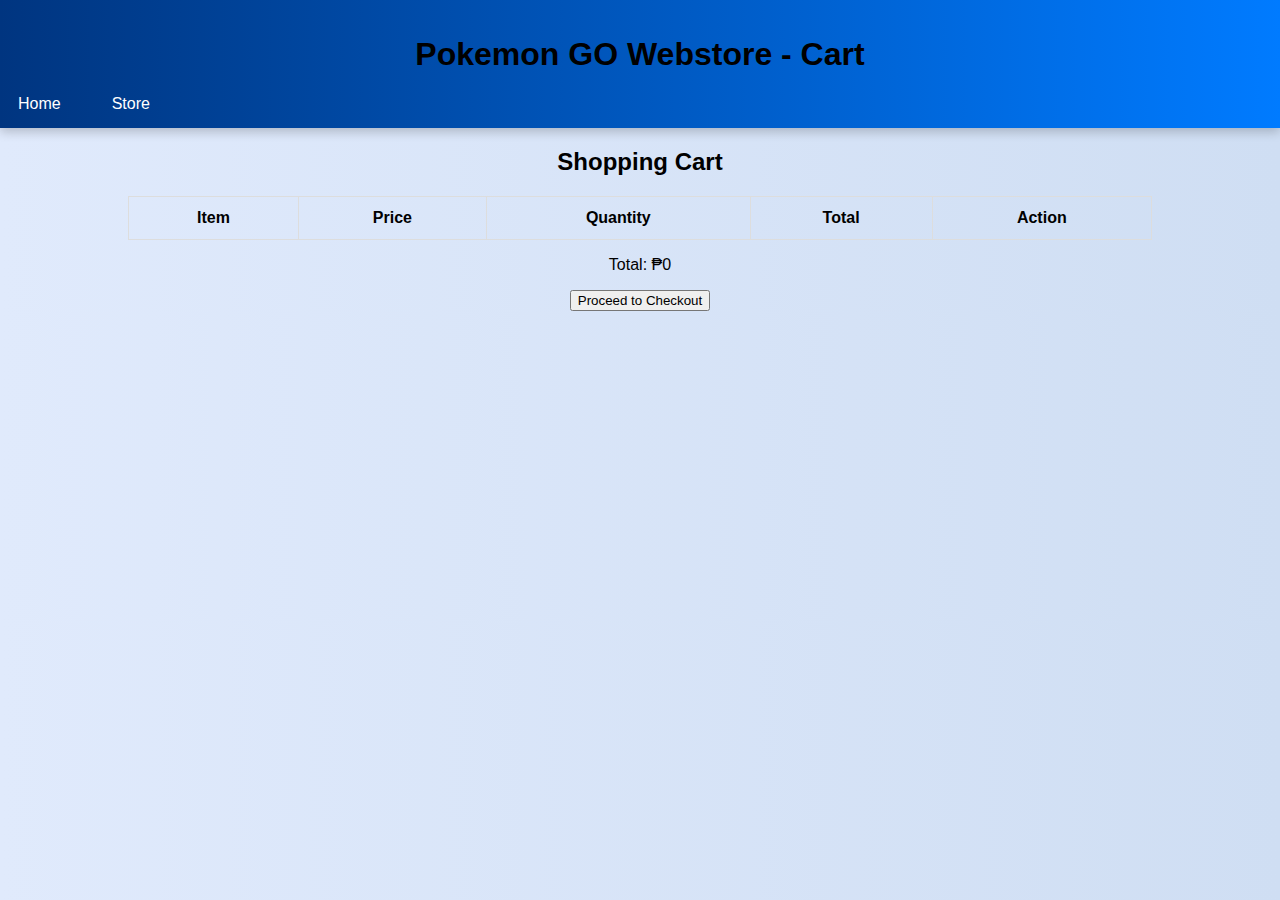
<file: cart.html>
<!DOCTYPE html>
<html lang="en">
<head>
    <meta charset="UTF-8">
    <meta name="viewport" content="width=device-width, initial-scale=1.0">
    <title>Cart - Pokemon GO Webstore</title>
    <link rel="stylesheet" href="css/styles.css">
</head>
<body>
    <header>
        <h1>Pokemon GO Webstore - Cart</h1>
        <nav>
            <ul>
                <li><a href="index.html">Home</a></li>
                <li><a href="store.html">Store</a></li>
            </ul>
        </nav>
    </header>

    <main>
        <h2>Shopping Cart</h2>
        <table id="cart-table">
            <thead>
                <tr>
                    <th>Item</th>
                    <th>Price</th>
                    <th>Quantity</th>
                    <th>Total</th>
                    <th>Action</th>
                </tr>
            </thead>
            <tbody id="cart-items"></tbody>
        </table>
        <p id="cart-total">Total: ₱0.00</p>
        <button onclick="checkout()">Proceed to Checkout</button>

        
    </main>

    <script src="js/script.js"></script>
</body>
</html>
</file>
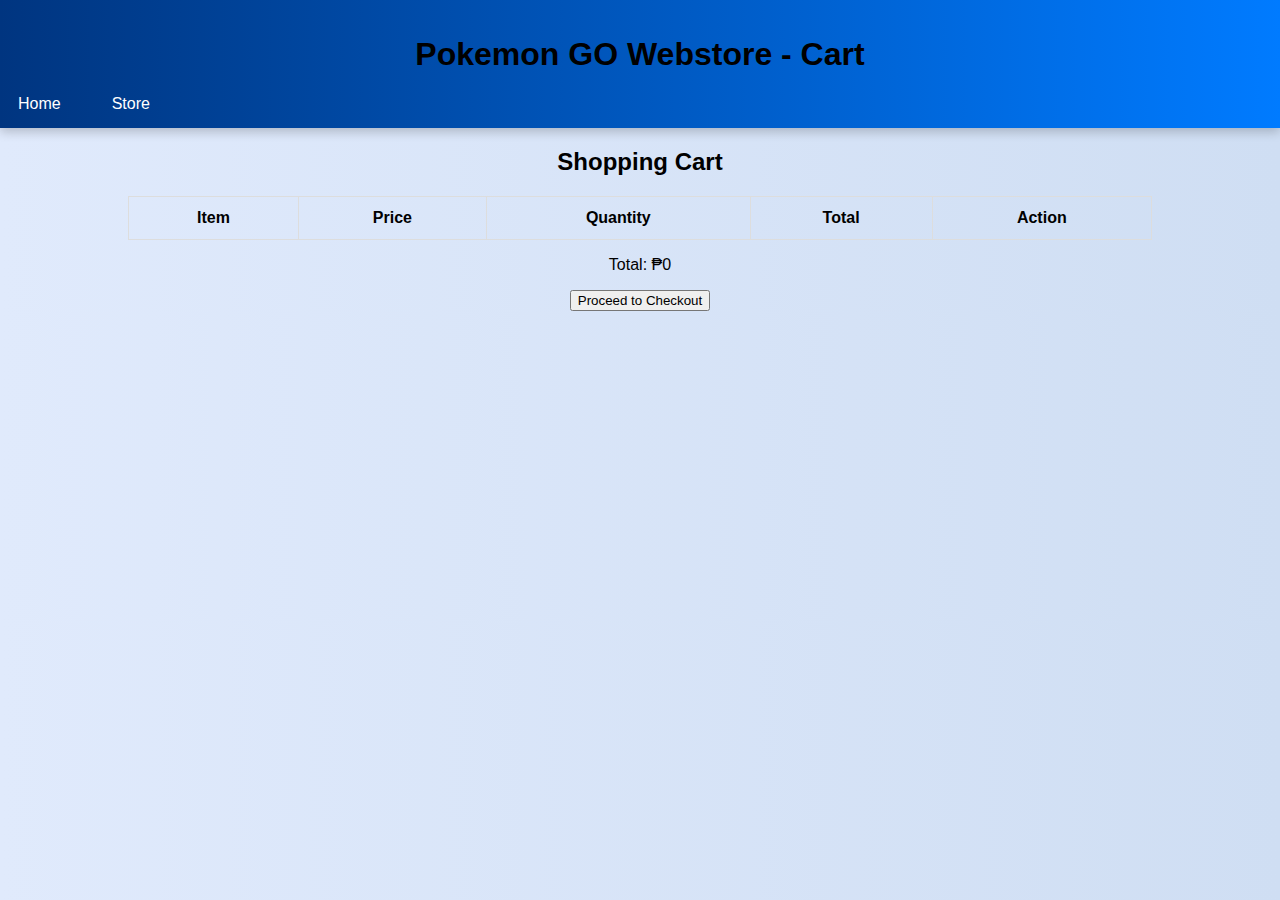
<file: checkout.html>
<!DOCTYPE html>
<html lang="en">
<head>
    <meta charset="UTF-8">
    <meta name="viewport" content="width=device-width, initial-scale=1.0">
    <title>Checkout - Pokémon GO Webstore</title>
    <link href="https://fonts.googleapis.com/css2?family=Poppins:wght@300;400;600&display=swap" rel="stylesheet">
    <style>
        body {
            font-family: 'Poppins', sans-serif;
            background-color: #f8f9fa;
            margin: 0;
            padding: 0;
            text-align: center;
        }
        .container {
            width: 50%;
            margin: 50px auto;
            background: white;
            padding: 30px;
            border-radius: 10px;
            box-shadow: 0px 4px 10px rgba(0, 0, 0, 0.1);
        }
        h1 {
            color: #0a58ca;
        }
        .payment-table {
            width: 100%;
            border-collapse: collapse;
            margin: 20px 0;
        }
        .payment-table th, .payment-table td {
            padding: 12px;
            border-bottom: 1px solid #ddd;
            text-align: left;
        }
        .payment-table th {
            background: #0a58ca;
            color: white;
            text-transform: uppercase;
        }
        .total {
            font-size: 1.5em;
            font-weight: bold;
            color: #333;
            margin-top: 20px;
        }
        .payment-method {
            margin: 20px 0;
        }
        select {
            padding: 10px;
            border: 1px solid #ddd;
            border-radius: 5px;
            font-size: 1em;
        }
        button {
            background: #0a58ca;
            color: white;
            padding: 12px 20px;
            border: none;
            border-radius: 5px;
            font-size: 1em;
            cursor: pointer;
            transition: 0.3s;
        }
        button:hover {
            background: #084298;
        }
    </style>
</head>
<body>
    <div class="container">
        <h1>Checkout</h1>
        <table class="payment-table">
            <thead>
                <tr>
                    <th>Item</th>
                    <th>Price</th>
                    <th>Quantity</th>
                    <th>Total</th>
                </tr>
            </thead>
            <tbody id="cart-items"></tbody>
        </table>
        <div class="total">Total: ₱<span id="total-price">0.00</span></div>

        <div class="payment-method">
            <label for="payment">Select Payment Method:</label>
            <select id="payment">
                <option value="">--Choose Payment Method--</option>
                <option value="Credit Card">Credit Card</option>
                <option value="PayPal">PayPal</option>
                <option value="Gcash">Gcash</option>
            </select>
        </div>

        <button id="confirmPayment">Confirm Payment</button>
    </div>

    <script>
        document.addEventListener("DOMContentLoaded", function () {
            console.log("✅ Checkout page loaded");

            const cartItemsContainer = document.getElementById("cart-items");
            const totalPriceElement = document.getElementById("total-price");
            const confirmButton = document.getElementById("confirmPayment");
            const paymentSelect = document.getElementById("payment");

            let cart = JSON.parse(localStorage.getItem("checkoutCart")) || [];

            if (cart.length === 0) {
                alert("No items in cart. Redirecting to cart...");
                window.location.href = "cart.html"; 
                return;
            }

            let totalPrice = 0;
            cartItemsContainer.innerHTML = "";

            cart.forEach(item => {
                let row = document.createElement("tr");
                row.innerHTML = `
                    <td>${item.name}</td>
                    <td>₱${item.price.toFixed(2)}</td>
                    <td>${item.quantity}</td>
                    <td>₱${(item.price * item.quantity).toFixed(2)}</td>
                `;
                cartItemsContainer.appendChild(row);
                totalPrice += item.price * item.quantity;
            });

            totalPriceElement.textContent = totalPrice.toFixed(2);
            console.log("💰 Total price calculated:", totalPrice);

            confirmButton.addEventListener("click", function () {
                console.log("🛑 Confirm Payment button clicked");

                const paymentMethod = paymentSelect.value;
                if (!paymentMethod) {
                    alert("Please select a payment method.");
                    return;
                }

                const transaction = {
                    date: new Date().toLocaleString(),
                    items: cart,
                    totalPrice: totalPrice,
                    paymentMethod: paymentMethod
                };

                let history = JSON.parse(localStorage.getItem("transactionHistory")) || [];
                history.push(transaction);

                localStorage.setItem("transactionHistory", JSON.stringify(history));
                console.log("✅ Transaction saved!");

                localStorage.removeItem("checkoutCart"); // Clear cart after payment
                alert("✅ Payment successful! Redirecting to transaction history...");
                window.location.href = "history.html";
            });
        });
    </script>
</body>
</html>
</file>
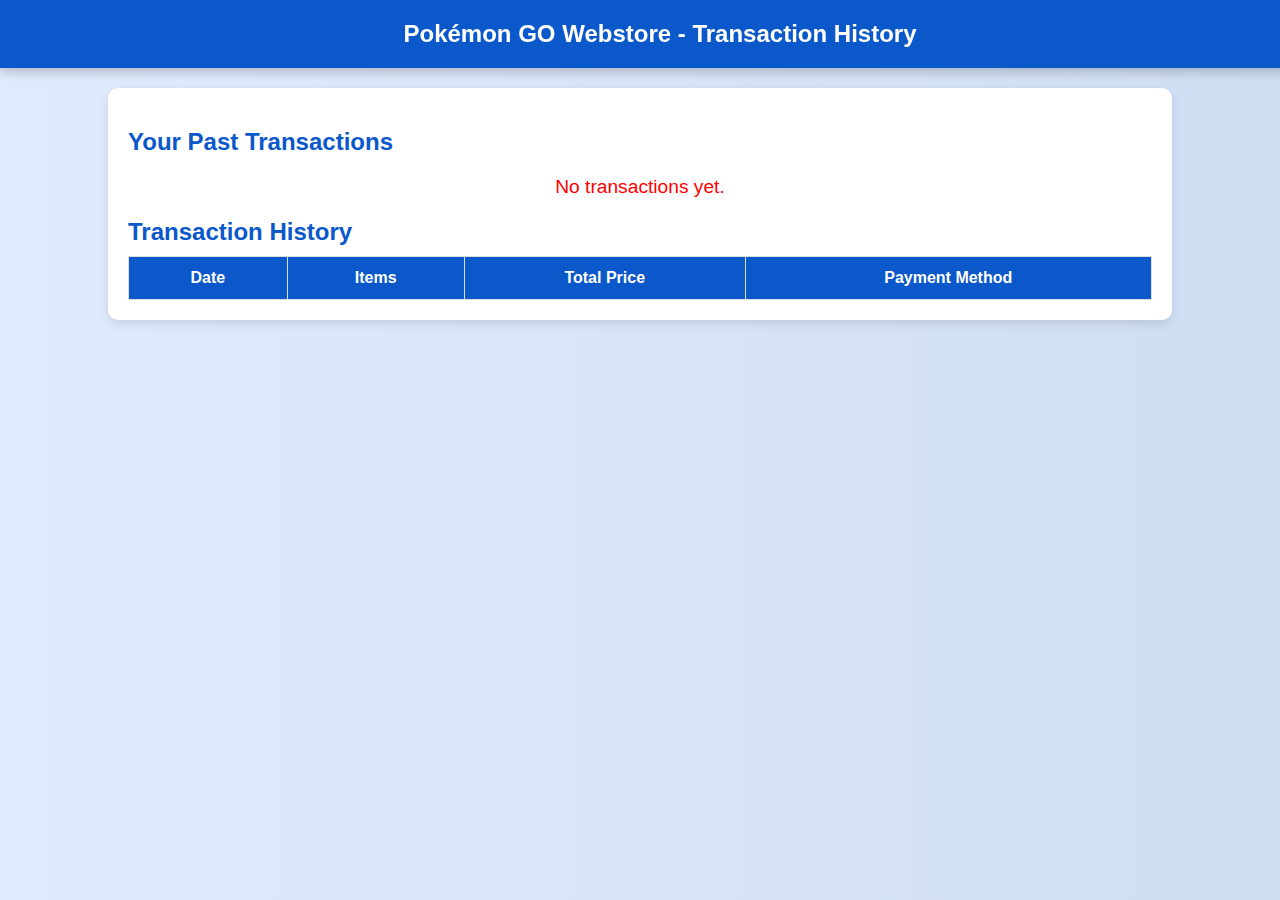
<file: history.html>
<!DOCTYPE html>
<html lang="en">
<head>
    <meta charset="UTF-8">
    <meta name="viewport" content="width=device-width, initial-scale=1.0">
    <title>Transaction History - Pokémon GO Webstore</title>
    <link rel="stylesheet" href="css/styles.css">
    <style>
        body {
            font-family: 'Poppins', sans-serif;
            background-color: #e9f5ff;
            margin: 0;
            padding: 0;
            text-align: center;
        }
        header {
            background: #0a58ca;
            color: white;
            padding: 20px;
            font-size: 1.5em;
            font-weight: bold;
        }
        main {
            width: 80%;
            margin: 20px auto;
            background: white;
            padding: 20px;
            border-radius: 10px;
            box-shadow: 0px 4px 10px rgba(0, 0, 0, 0.1);
        }
        h2 {
            color: #0a58ca;
            text-align: left;
            margin-bottom: 10px;
        }
        table {
            width: 100%;
            border-collapse: collapse;
            margin-top: 10px;
        }
        th, td {
            padding: 12px;
            border: 1px solid #ddd;
            text-align: center;
        }
        th {
            background: #0a58ca;
            color: white;
            font-weight: bold;
        }
        tr:nth-child(even) {
            background: #f2f2f2;
        }
        .no-transactions {
            color: red;
            font-size: 1.2em;
            margin-top: 20px;
        }
    </style>
</head>
<body>
    <header>Pokémon GO Webstore - Transaction History</header>

    <main>
        <h2>Your Past Transactions</h2>
        <p id="no-transactions" class="no-transactions">No transactions yet.</p>

        <h2>Transaction History</h2>
        <table id="history-table">
            <thead>
                <tr>
                    <th>Date</th>
                    <th>Items</th>
                    <th>Total Price</th>
                    <th>Payment Method</th>
                </tr>
            </thead>
            <tbody id="order-history"></tbody>
        </table>
    </main>

    <script>
        document.addEventListener("DOMContentLoaded", function () {
            const historyTable = document.getElementById("order-history");
            const noTransactionsMessage = document.getElementById("no-transactions");
            let history = JSON.parse(localStorage.getItem("transactionHistory")) || [];

            if (history.length === 0) {
                noTransactionsMessage.style.display = "block";
                return;
            }

            noTransactionsMessage.style.display = "none";

            history.forEach(order => {
                const row = document.createElement("tr");
                row.innerHTML = `
                    <td>${order.date}</td>
                    <td>${order.items.map(item => `<strong>${item.quantity}x</strong> ${item.name}`).join(", ")}</td>
                    <td><strong>₱${order.totalPrice.toFixed(2)}</strong></td>
                    <td>${order.paymentMethod}</td>
                `;
                historyTable.appendChild(row);
            });
        });
    </script>
</body>
</html>
</file>
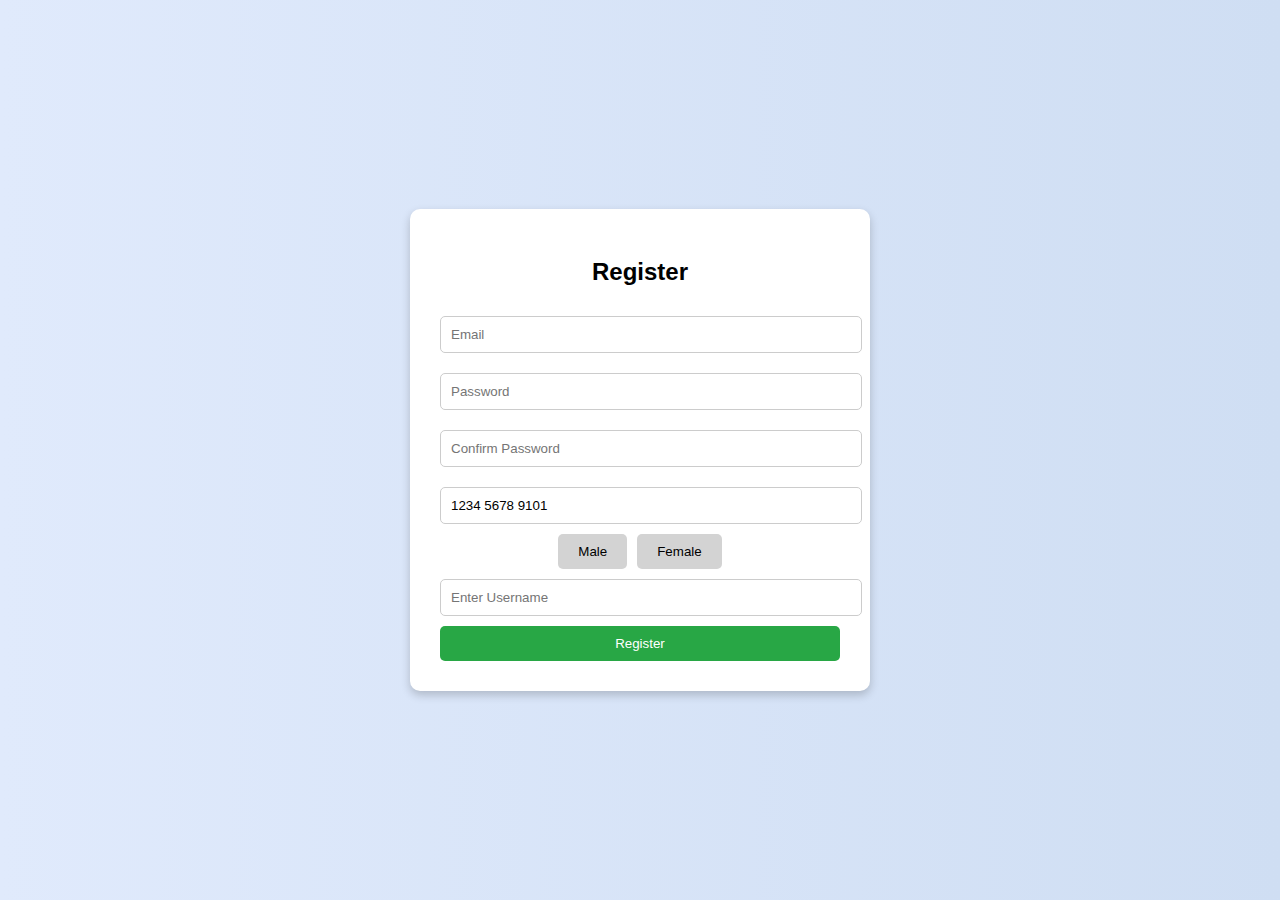
<file: register.html>
<!DOCTYPE html>
<html lang="en">
<head>
    <meta charset="UTF-8">
    <meta name="viewport" content="width=device-width, initial-scale=1.0">
    <title>Register - Pokémon GO</title>
    <link rel="stylesheet" href="css/styles.css">
    <style>
        body {
            background-color: #dce4f7;
            font-family: Arial, sans-serif;
            display: flex;
            justify-content: center;
            align-items: center;
            height: 100vh;
        }
        .register-container {
            background-color: white;
            padding: 30px;
            border-radius: 10px;
            box-shadow: 0px 4px 10px rgba(0, 0, 0, 0.2);
            text-align: center;
            width: 400px;
        }
        .register-container h2 {
            margin-bottom: 20px;
        }
        .input-field {
            width: 100%;
            padding: 10px;
            margin: 10px 0;
            border: 1px solid #ccc;
            border-radius: 5px;
        }
        .gender-buttons {
            display: flex;
            justify-content: center;
            gap: 10px;
        }
        .gender-btn {
            padding: 10px 20px;
            border: none;
            cursor: pointer;
            border-radius: 5px;
            background-color: lightgray;
        }
        .gender-btn.active {
            background-color: #007bff;
            color: white;
        }
        .register-btn {
            background-color: #28a745;
            color: white;
            padding: 10px;
            width: 100%;
            border: none;
            border-radius: 5px;
            cursor: pointer;
        }
    </style>
</head>
<body>
    <div class="register-container">
        <h2>Register</h2>
        <input type="email" id="email" class="input-field" placeholder="Email" required>
        <input type="password" id="password" class="input-field" placeholder="Password" required>
        <input type="password" id="confirm-password" class="input-field" placeholder="Confirm Password" required>
        <input type="text" id="player-id" class="input-field" readonly>
        
        <div class="gender-buttons">
            <button id="male-btn" class="gender-btn" onclick="selectGender('Male')">Male</button>
            <button id="female-btn" class="gender-btn" onclick="selectGender('Female')">Female</button>
        </div>
        
        <input type="text" id="username" class="input-field" placeholder="Enter Username" required>
        <button class="register-btn" onclick="registerUser()">Register</button>
    </div>

    <script>
        let playerIdCounter = 123456789101;
        document.getElementById("player-id").value = formatPlayerID(playerIdCounter);

        function formatPlayerID(id) {
            return id.toString().replace(/(\d{4})(\d{4})(\d{4})/, "$1 $2 $3");
        }

        function selectGender(gender) {
            document.getElementById("male-btn").classList.remove("active");
            document.getElementById("female-btn").classList.remove("active");
            
            if (gender === 'Male') {
                document.getElementById("male-btn").classList.add("active");
            } else {
                document.getElementById("female-btn").classList.add("active");
            }
        }

        function registerUser() {
            const email = document.getElementById("email").value;
            const password = document.getElementById("password").value;
            const confirmPassword = document.getElementById("confirm-password").value;
            const playerID = document.getElementById("player-id").value;
            const username = document.getElementById("username").value;
            const gender = document.getElementById("male-btn").classList.contains("active") ? 'Male' : 'Female';

            if (!email || !password || !confirmPassword || !username) {
                alert("Please fill in all fields.");
                return;
            }
            if (password !== confirmPassword) {
                alert("Passwords do not match.");
                return;
            }

            localStorage.setItem("userProfile", JSON.stringify({ email, playerID, username, gender }));
            window.location.href = "profile.html";
        }
    </script>
</body>
</html>
</file>
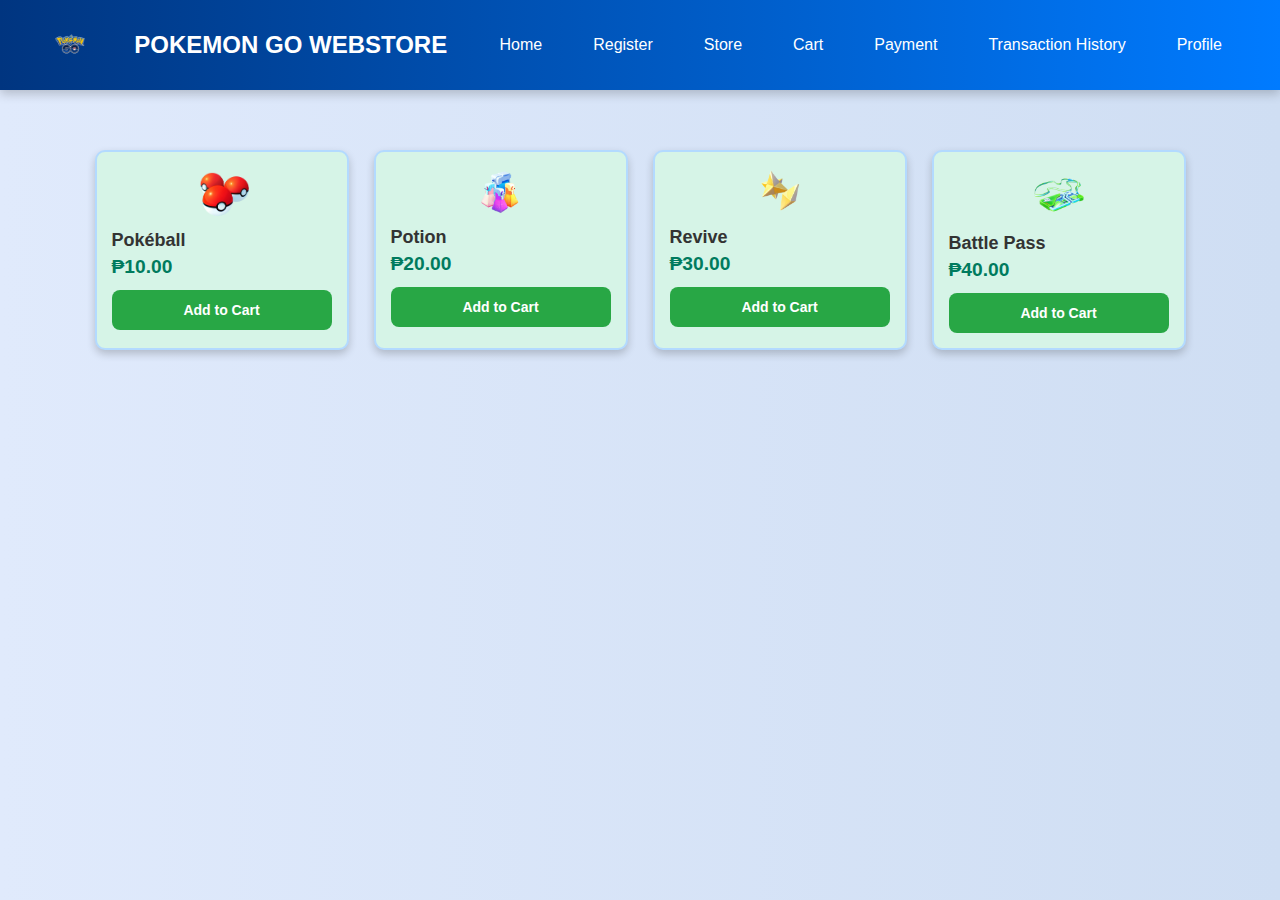
<file: store.html>
<!DOCTYPE html>
<html lang="en">
<head>
    <meta charset="UTF-8">
    <meta name="viewport" content="width=device-width, initial-scale=1.0">
    <title>Pokemon GO Webstore - Store</title>
    <link rel="stylesheet" href="css/styles.css"> <!-- Link to external CSS file -->
</head>
<body>
    <!-- Header Section -->
    <header>
        <div class="header-container">
            <img src="images/logo.png" alt="Pokemon GO Logo" class="logo"> <!-- Logo Image -->
            <h1 class="webstore-title">Pokemon GO Webstore</h1>
            <nav>
                <ul>
                    <li><a href="index.html">Home</a></li>
                    <li><a href="register.html">Register</a></li>
                    <li><a href="store.html">Store</a></li>
                    <li><a href="cart.html">Cart</a></li>
                    <li><a href="payment.html">Payment</a></li>
                    <li><a href="history.html">Transaction History</a></li>
                    <li><a href="profile.html">Profile</a></li>
                </ul>
            </nav>
        </div>
    </header>
    
    <!-- Store Items Section -->
    <main class="store-container">
        <div class="store-items">
            <div class="item-box" data-name="Pokéball" data-price="10">
                <img class="item-image" src="images/pokeball.png" alt="Pokéball">
                <div class="item-name">Pokéball</div>
                <div class="item-price">₱10.00</div>
                <button class="purchase-button add-to-cart">Add to Cart</button>
            </div>
        
            <div class="item-box" data-name="Potion" data-price="20">
                <img class="item-image" src="images/potion.png" alt="Potion">
                <div class="item-name">Potion</div>
                <div class="item-price">₱20.00</div>
                <button class="purchase-button add-to-cart">Add to Cart</button>
            </div>
        
            <div class="item-box" data-name="Revive" data-price="30">
                <img class="item-image" src="images/revive.png" alt="Revive">
                <div class="item-name">Revive</div>
                <div class="item-price">₱30.00</div>
                <button class="purchase-button add-to-cart">Add to Cart</button>
            </div>
        
            <div class="item-box" data-name="Battle Pass" data-price="40">
                <img class="item-image" src="images/battlepass.png" alt="Battle Pass">
                <div class="item-name">Battle Pass</div>
                <div class="item-price">₱40.00</div>
                <button class="purchase-button add-to-cart">Add to Cart</button>
            </div>
        </div>
        
        
    </main>
    
    <!-- Link to external JavaScript file -->
    <script src="js/script.js"></script>
    
    <style>
        body {
            background-color: #f5f5f5;
            margin: 0;
            font-family: Arial, sans-serif;
        }
        .store-container {
            display: flex;
            justify-content: center;
            padding: 20px;
        }
        .items-grid {
            display: grid;
            grid-template-columns: repeat(auto-fill, minmax(200px, 1fr));
            gap: 20px;
            width: 80%;
        }
        .item-box {
            background-color: #d6f4e7;
            padding: 15px;
            border-radius: 10px;
            text-align: left;
            box-shadow: 0px 4px 8px rgba(0, 0, 0, 0.2);
            transition: transform 0.2s;
        }
        .item-box:hover {
            transform: scale(1.05);
        }
        .item-image {
            display: block;
            margin: 0 auto;
            width: 100px;
            height: auto;
        }
        .item-name {
            font-weight: bold;
            color: #333;
            margin-top: 10px;
        }
        .item-price {
            color: #007b5e;
            font-size: 1.2em;
            margin-top: 5px;
        }
        footer {
            background-color: #59adbc;
            text-align: center;
            padding: 10px;
            position: fixed;
            bottom: 0;
            width: 100%;
        }
    </style>
</body>
</html>
</file>
<file: css/styles.css>
/* General Styles */
body {
    font-family: 'Poppins', sans-serif;
    text-align: center;
    background: linear-gradient(to right, #e0eafc, #cfdef3);
    margin: 0;
    padding: 0;
}

/* Header Styling */
header {
    background: linear-gradient(90deg, #003580, #007bff);
    box-shadow: 0 4px 10px rgba(0, 0, 0, 0.2);
    position: sticky;
    top: 0;
    width: 100%;
    z-index: 1000;
    padding: 15px 0;
}

/* Flexbox for alignment */
.header-container {
    display: flex;
    justify-content: space-between;
    align-items: center;
    max-width: 1200px;
    margin: 0 auto;
    padding: 0 20px;
}

/* Logo */
.logo {
    width: 60px;
    height: auto;
}

/* Webstore Title */
.webstore-title {
    color: white;
    font-size: 24px;
    font-weight: bold;
    text-transform: uppercase;
}

/* Navigation Menu */
nav ul {
    list-style: none;
    display: flex;
    gap: 15px;
    padding: 0;
    margin: 0;
}

nav ul li a {
    color: white;
    text-decoration: none;
    font-size: 16px;
    font-weight: 500;
    padding: 12px 18px;
    transition: all 0.3s ease-in-out;
    border-radius: 5px;
}

nav ul li a:hover {
    background: rgba(255, 255, 255, 0.3);
    transform: scale(1.1);
}

/* Store Items Styling */
.store-items {
    display: flex;
    justify-content: center;
    flex-wrap: wrap;
    gap: 25px;
    padding: 40px 20px;
}

.item-box {
    background: #e6f7ff;
    padding: 20px;
    border-radius: 15px;
    text-align: center;
    box-shadow: 0px 5px 12px rgba(0, 0, 0, 0.2);
    transition: transform 0.3s ease-in-out, box-shadow 0.3s;
    width: 220px;
    border: 2px solid #b3daff;
}

.item-box:hover {
    transform: translateY(-5px);
    box-shadow: 0px 8px 16px rgba(0, 0, 0, 0.3);
}

.item-image {
    display: block;
    margin: 0 auto;
    width: 100px;
    height: auto;
}

.item-name {
    font-weight: bold;
    color: #003580;
    margin-top: 10px;
    font-size: 18px;
}

.item-price {
    color: #007bff;
    font-size: 1.4em;
    margin-top: 5px;
    font-weight: bold;
}

.purchase-button {
    background: #28a745;
    color: white;
    font-weight: bold;
    border: none;
    padding: 12px;
    font-size: 14px;
    cursor: pointer;
    border-radius: 8px;
    margin-top: 12px;
    display: block;
    width: 100%;
    transition: background 0.3s ease-in-out;
}

.purchase-button:hover {
    background: #218838;
}

/* Footer Styling */
footer {
    background: rgba(0, 123, 255, 0.9);
    color: white;
    text-align: center;
    padding: 15px;
    position: fixed;
    bottom: 0;
    width: 100%;
    backdrop-filter: blur(5px);
}

#cart-table, #checkout-table {
    width: 80%;
    margin: auto;
    border-collapse: collapse;
}

#cart-table th, #cart-table td, #checkout-table th, #checkout-table td {
    border: 1px solid #ddd;
    padding: 12px;
    text-align: center;
}

.remove-button {
    background: red;
    color: white;
    padding: 5px;
    border: none;
    cursor: pointer;
}

#checkout-button, #confirm-payment {
    background: green;
    color: white;
    padding: 10px 15px;
    border: none;
    cursor: pointer;
    font-size: 16px;
    margin-top: 20px;
}
</file>
